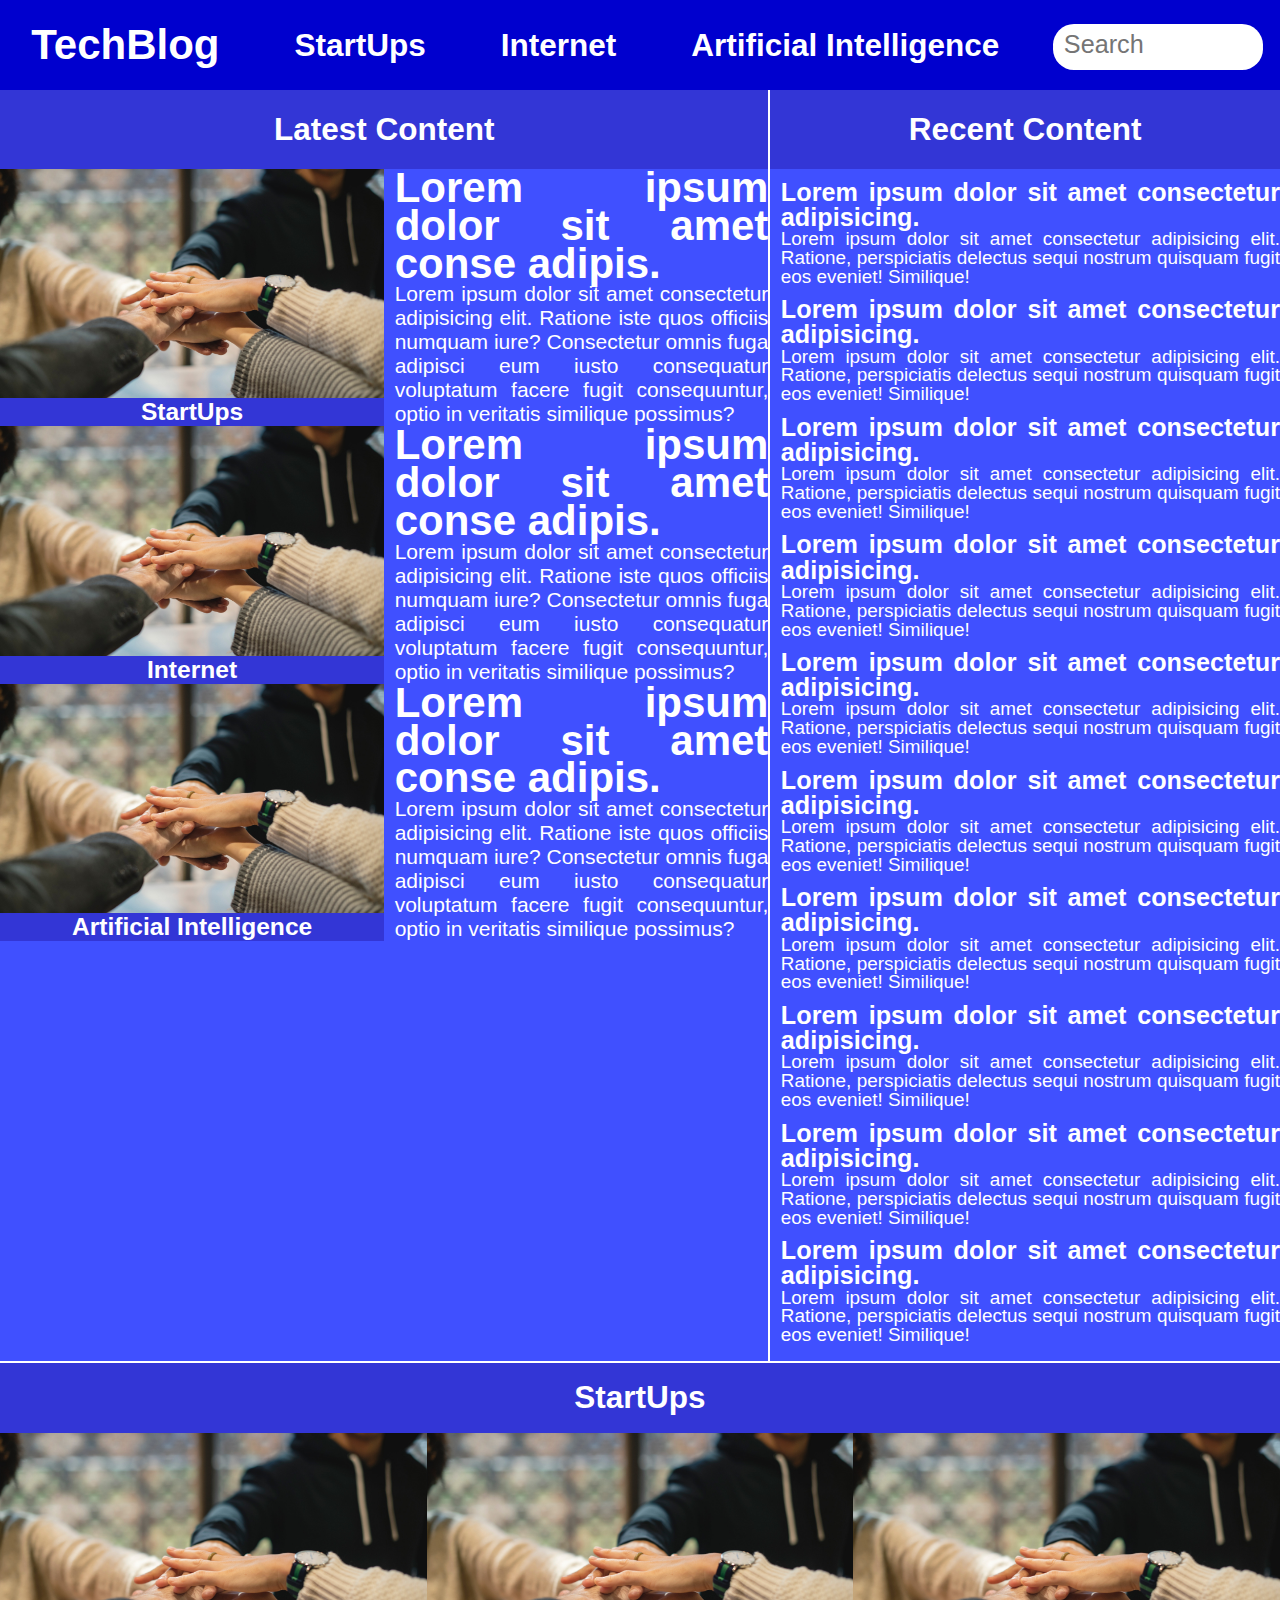
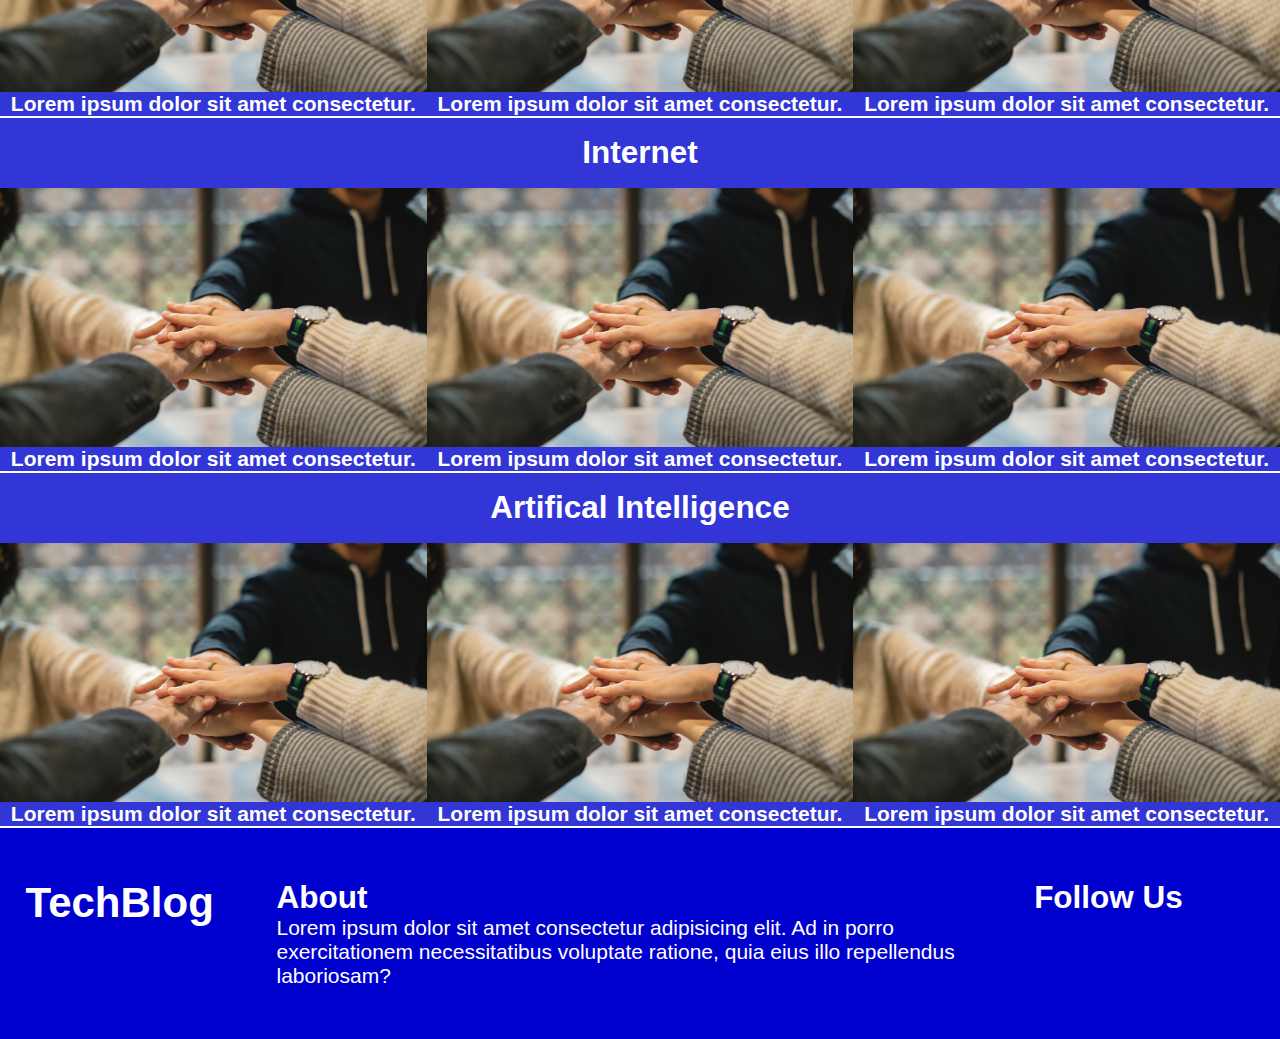
<file: index.html>
<!DOCTYPE html>
<html lang="en">
<head>
    <meta charset="UTF-8">
    <meta name="viewport" content="width=device-width, initial-scale=1.0">
    <meta http-equiv="X-UA-Compatible" content="ie=edge">
    <link rel="shortcut icon" type="image/png" href="img/TechBlog.png">
    <link rel="stylesheet" href="styles.css">
    <link rel="stylesheet" href="https://use.fontawesome.com/releases/v5.10.1/css/all.css" integrity="sha384-wxqG4glGB3nlqX0bi23nmgwCSjWIW13BdLUEYC4VIMehfbcro/ATkyDsF/AbIOVe" crossorigin="anonymous">
    <title>TechBlog</title>
</head>
<body>
        

    <div class="grid-container">
            <div class="tablet-logo"><a>TechBlog</a></div>
                <label for="toggle">&#9776;</label>
                <input type="checkbox" id="toggle"/>
       
        <div class="grid-items grid-item1 header-flex">
            <div class="flex-items flex-item1 logo"><a href="index.html">TechBlog</a></div>
            <div class="flex-items flex-item2"><a href="#startup">StartUps</a></div>
            <div class="flex-items flex-item3"><a href="#internet">Internet</a></div>
            <div class="flex-items flex-item4"><a href="#artificial-intelligence">Artificial Intelligence</a></div>
            <div class="flex-items flex-item5 search"><form class="search-form" action="/page.php"><input class="flex-item5 search" type="text" placeholder="Search"><button class="search-button" type="submit"><i class="fas fa-search fa-2x"></i></button></form></div>
        </div>

    
        <div class="grid-items grid-item2 latest-content">

            <div class="latest-content-heading">Latest Content</div>

            <a class="click-post" href="page-read-post.html">

            <div class="latest-post latest-post1">
                <div class="latest-post-flex">
                    <div class="latest-post-image"><img src="img/1.jpg" alt="">
                        <div class="title-overlay"><h3>StartUps</h3></div>
                    </div>
                    <div class="latest-post-preview">
                            <h1 class="latest-heading">Lorem ipsum dolor sit amet conse adipis.</h1>
                            <p class="latest-short">Lorem ipsum dolor sit amet consectetur adipisicing elit. Ratione iste quos officiis numquam iure? Consectetur omnis fuga adipisci 
                        eum iusto consequatur voluptatum facere fugit consequuntur, optio in veritatis similique possimus?</p>
                    </div>
                </div>
            </div>

            </a>
            

            <a class="click-post" href="page-read-post.html">
            <div class="latest-post latest-post2">
                    <div class="latest-post-flex">
                        <div class="latest-post-image"><img src="img/1.jpg" alt="">
                            <div class="title-overlay"><h3>Internet</h3></div>
                        </div>
                        <div class="latest-post-preview">
                                <h1 class="latest-heading">Lorem ipsum dolor sit amet conse adipis.</h1>
                                <p class="latest-short">Lorem ipsum dolor sit amet consectetur adipisicing elit. Ratione iste quos officiis numquam iure? Consectetur omnis fuga adipisci 
                            eum iusto consequatur voluptatum facere fugit consequuntur, optio in veritatis similique possimus?</p>
                        </div>
                    </div>
            </div>
            </a>

            <a class="click-post" href="page-read-post.html">
            <div class="latest-post latest-post3">
                        <div class="latest-post-flex">
                            <div class="latest-post-image"><img src="img/1.jpg" alt="">
                                <div class="title-overlay"><h3>Artificial Intelligence</h3></div>
                            </div>
                            <div class="latest-post-preview">
                                    <h1 class="latest-heading">Lorem ipsum dolor sit amet conse adipis.</h1>
                                    <p class="latest-short">Lorem ipsum dolor sit amet consectetur adipisicing elit. Ratione iste quos officiis numquam iure? Consectetur omnis fuga adipisci 
                                eum iusto consequatur voluptatum facere fugit consequuntur, optio in veritatis similique possimus?</p>
                            </div>
                        </div>
            </div>
            </a>

        </div>




    <div class="grid-items grid-item3 recent-content">

        <div class="recent-content-heading">Recent Content</div>

        <div class="recent-items">


            <div class="recent-posts recentpost1">
                <h3 class="recent-heading">Lorem ipsum dolor sit amet consectetur adipisicing.</h3>
                <p class="recent-short">Lorem ipsum dolor sit amet consectetur adipisicing elit. Ratione, perspiciatis 
                delectus sequi nostrum quisquam fugit eos eveniet! Similique!</p>
            </div>


            <div class="recent-posts recentpost2">
                    <h3 class="recent-heading">Lorem ipsum dolor sit amet consectetur adipisicing.</h3>
                    <p class="recent-short">Lorem ipsum dolor sit amet consectetur adipisicing elit. Ratione, perspiciatis 
                    delectus sequi nostrum quisquam fugit eos eveniet! Similique!</p>
            </div>


            <div class="recent-posts recentpost3">
                    <h3 class="recent-heading">Lorem ipsum dolor sit amet consectetur adipisicing.</h3>
                    <p class="recent-short">Lorem ipsum dolor sit amet consectetur adipisicing elit. Ratione, perspiciatis 
                    delectus sequi nostrum quisquam fugit eos eveniet! Similique!</p>
            </div>


            <div class="recent-posts recentpost4">
                <h3 class="recent-heading">Lorem ipsum dolor sit amet consectetur adipisicing.</h3>
                <p class="recent-short">Lorem ipsum dolor sit amet consectetur adipisicing elit. Ratione, perspiciatis 
                delectus sequi nostrum quisquam fugit eos eveniet! Similique!</p>
            </div>


            <div class="recent-posts recentpost5">
                    <h3 class="recent-heading">Lorem ipsum dolor sit amet consectetur adipisicing.</h3>
                    <p class="recent-short">Lorem ipsum dolor sit amet consectetur adipisicing elit. Ratione, perspiciatis 
                    delectus sequi nostrum quisquam fugit eos eveniet! Similique!</p>
            </div>
            <div class="recent-posts recentpost6">
                    <h3 class="recent-heading">Lorem ipsum dolor sit amet consectetur adipisicing.</h3>
                    <p class="recent-short">Lorem ipsum dolor sit amet consectetur adipisicing elit. Ratione, perspiciatis 
                    delectus sequi nostrum quisquam fugit eos eveniet! Similique!</p>
            </div>


            <div class="recent-posts recentpost7">
                    <h3 class="recent-heading">Lorem ipsum dolor sit amet consectetur adipisicing.</h3>
                    <p class="recent-short">Lorem ipsum dolor sit amet consectetur adipisicing elit. Ratione, perspiciatis 
                    delectus sequi nostrum quisquam fugit eos eveniet! Similique!</p>
            </div>


            <div class="recent-posts recentpost8">
                    <h3 class="recent-heading">Lorem ipsum dolor sit amet consectetur adipisicing.</h3>
                    <p class="recent-short">Lorem ipsum dolor sit amet consectetur adipisicing elit. Ratione, perspiciatis 
                    delectus sequi nostrum quisquam fugit eos eveniet! Similique!</p>
            </div>


            <div class="recent-posts recentpost9">
                    <h3 class="recent-heading">Lorem ipsum dolor sit amet consectetur adipisicing.</h3>
                    <p class="recent-short">Lorem ipsum dolor sit amet consectetur adipisicing elit. Ratione, perspiciatis 
                    delectus sequi nostrum quisquam fugit eos eveniet! Similique!</p>
            </div>
            
            <div class="recent-posts recentpost10">
                    <h3 class="recent-heading">Lorem ipsum dolor sit amet consectetur adipisicing.</h3>
                    <p class="recent-short">Lorem ipsum dolor sit amet consectetur adipisicing elit. Ratione, perspiciatis 
                    delectus sequi nostrum quisquam fugit eos eveniet! Similique!</p>
            </div>

        </div>
    </div>



        <div class="grid-items grid-item4 sections section1">

            <div class="section-heading" id="startup">StartUps</div>

            <div class="section-flex">
                
                <div class="section-items section-item1 click-post">
                    <a href="page-read-post.html">
                    <img src="img/1.jpg" alt="">
                    <div class="title-overlay-section"><h4>Lorem ipsum dolor sit amet consectetur.</h4></div>
                    </a>
                </div>

                <div class="section-items section-item2 click-post">
                        <a href="page-read-post.html">
                        <img src="img/1.jpg" alt="">
                        <div class="title-overlay-section"><h4>Lorem ipsum dolor sit amet consectetur.</h4></div>
                        </a>
                </div>

                <div class="section-items section-item3 click-post">
                        <a href="page-read-post.html">
                        <img src="img/1.jpg" alt="">
                        <div class="title-overlay-section"><h4>Lorem ipsum dolor sit amet consectetur.</h4></div>
                        </a>
                </div> 

            </div>
            
        </div>



        <div class="grid-items grid-item5 sections section2">

            <div class="section-heading" id="internet" >Internet</div>

                <div class="section-flex">

                    <div class="section-items section-item1 click-post">

                        <a href="page-read-post.html">
                        <img src="img/1.jpg" alt="">
                        <div class="title-overlay-section"><h4>Lorem ipsum dolor sit amet consectetur.</h4></div>

                        </a>
                    </div>

                    <div class="section-items section-item2 click-post">
                            <a href="page-read-post.html">
                            <img src="img/1.jpg" alt="">
                            <div class="title-overlay-section"><h4>Lorem ipsum dolor sit amet consectetur.</h4></div>
                            </a>
                    </div>

                    <div class="section-items section-item3 click-post">

                            <a href="page-read-post.html">
                            <img src="img/1.jpg" alt="">
                            <div class="title-overlay-section"><h4>Lorem ipsum dolor sit amet consectetur.</h4></div>
                            </a>
                    </div>     
            </div>
        </div>





        <div class="grid-items grid-item6 sections section3">

            <div class="section-heading" id="artificial-intelligence">Artifical Intelligence</div>

                <div class="section-flex">

                    <div class="section-items section-item1 click-post">

                        <a href="page-read-post.html">
                        <img src="img/1.jpg" alt="">
                        <div class="title-overlay-section"><h4>Lorem ipsum dolor sit amet consectetur.</h4></div>
                        </a>

                    </div>

                    <div class="section-items section-item2 click-post">

                            <a href="page-read-post.html">
                            <img src="img/1.jpg" alt="">
                            <div class="title-overlay-section"><h4>Lorem ipsum dolor sit amet consectetur.</h4></div>
                            </a>
                    </div>

                    <div class="section-items section-item3 click-post">

                            <a href="page-read-post.html">
                            <img src="img/1.jpg" alt="">
                            <div class="title-overlay-section"><h4>Lorem ipsum dolor sit amet consectetur.</h4></div>
                            </a>
                    </div>     
            </div>
        </div>





        <div class="grid-items grid-item7 footer-flex">

            <div class="footer-flex-items footer-flex-item1">TechBlog</div>

            <div class="footer-flex-items footer-flex-item2">
                <h2 class="footer-about-heading">About</h2>
                <p class="footer-about">Lorem ipsum dolor sit amet consectetur adipisicing elit. Ad in 
                porro exercitationem necessitatibus voluptate ratione, quia eius illo repellendus laboriosam?</p>
            </div>

            <div class="footer-flex-items footer-flex-item3">
                <h2 class="footer-followus-heading"><a href="index.html">Follow Us</a></h2>
                <div class="footer-icons facebook-icon"><a href=""><i class="fab fa-facebook fa-3x"></i></a></div>
                <div class="footer-icons youtube-icon"><a href=""><i class="fab fa-youtube fa-3x"></i></a></div>
                <div class="footer-icons twitter-icon"><a href=""><i class="fab fa-twitter fa-3x"></i></a></div>
            </div>
        </div>
        
    </div>
    
</body>
</html>
</file>
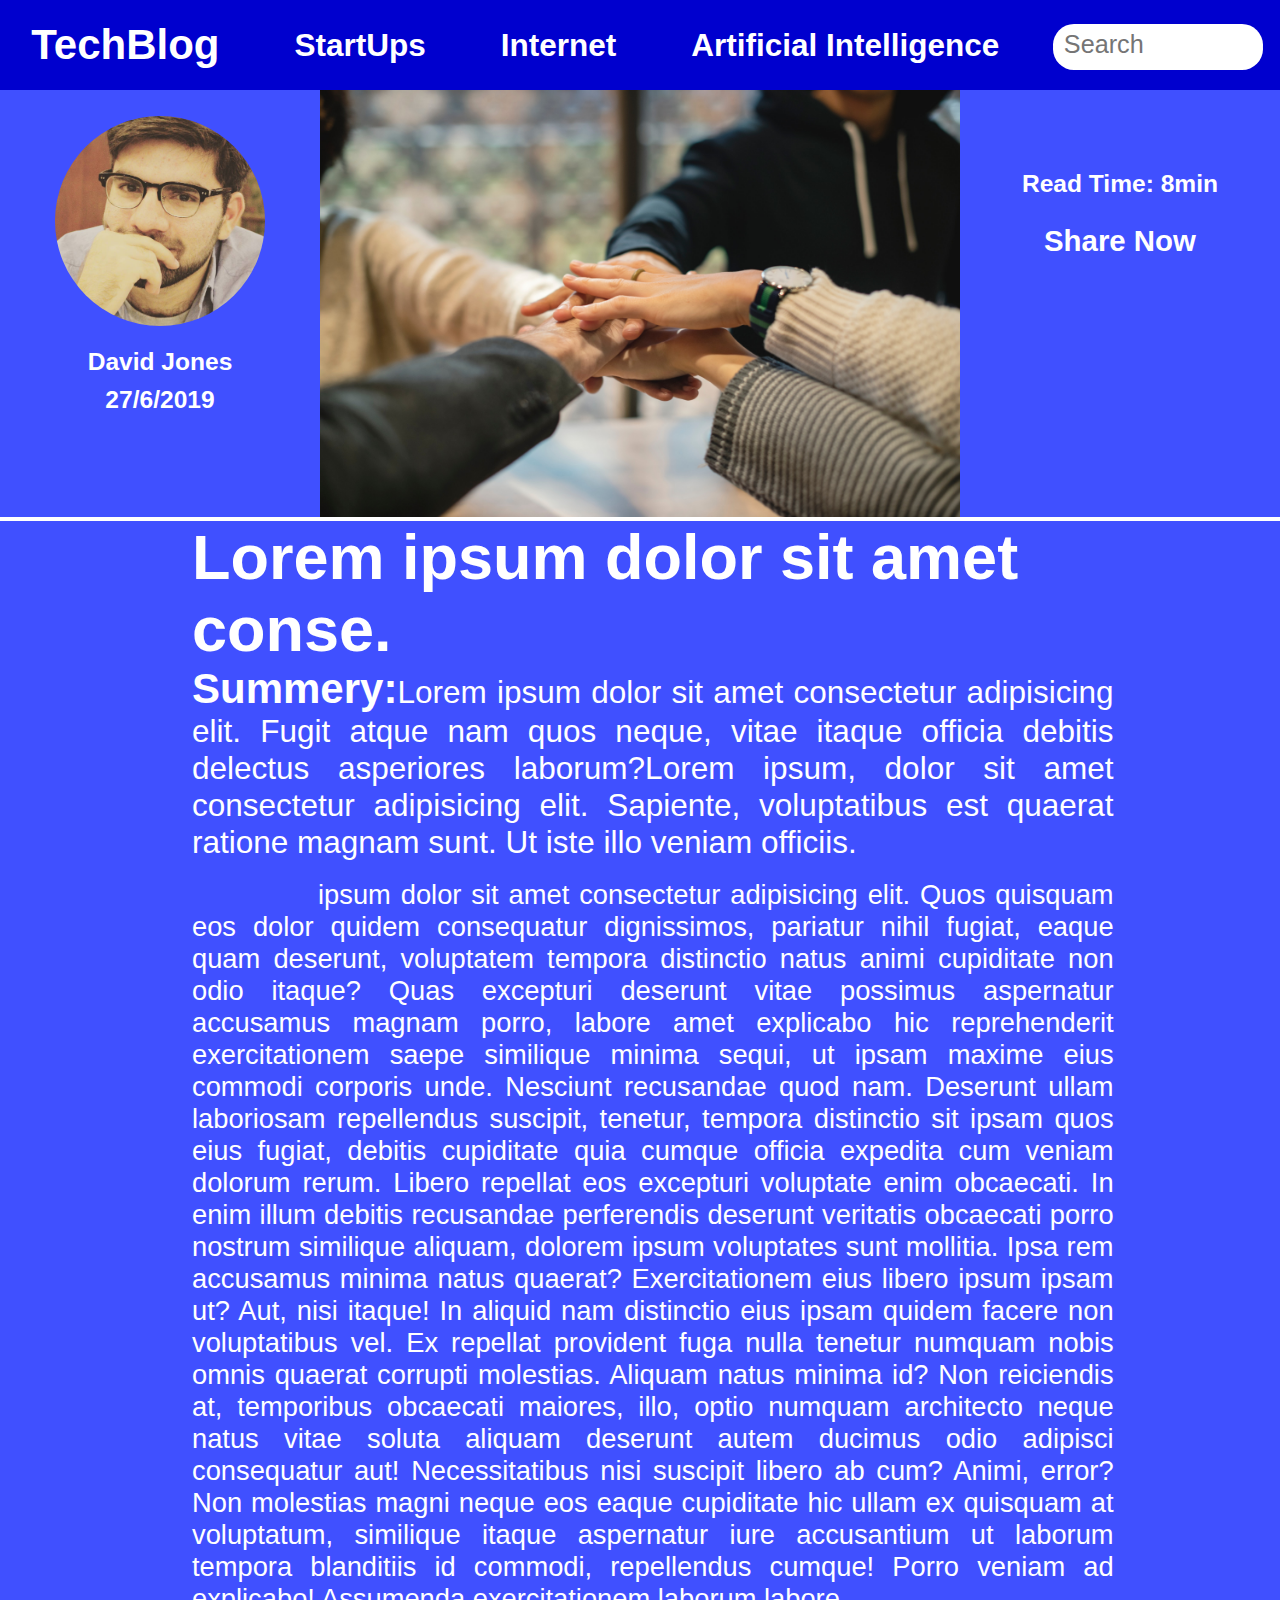
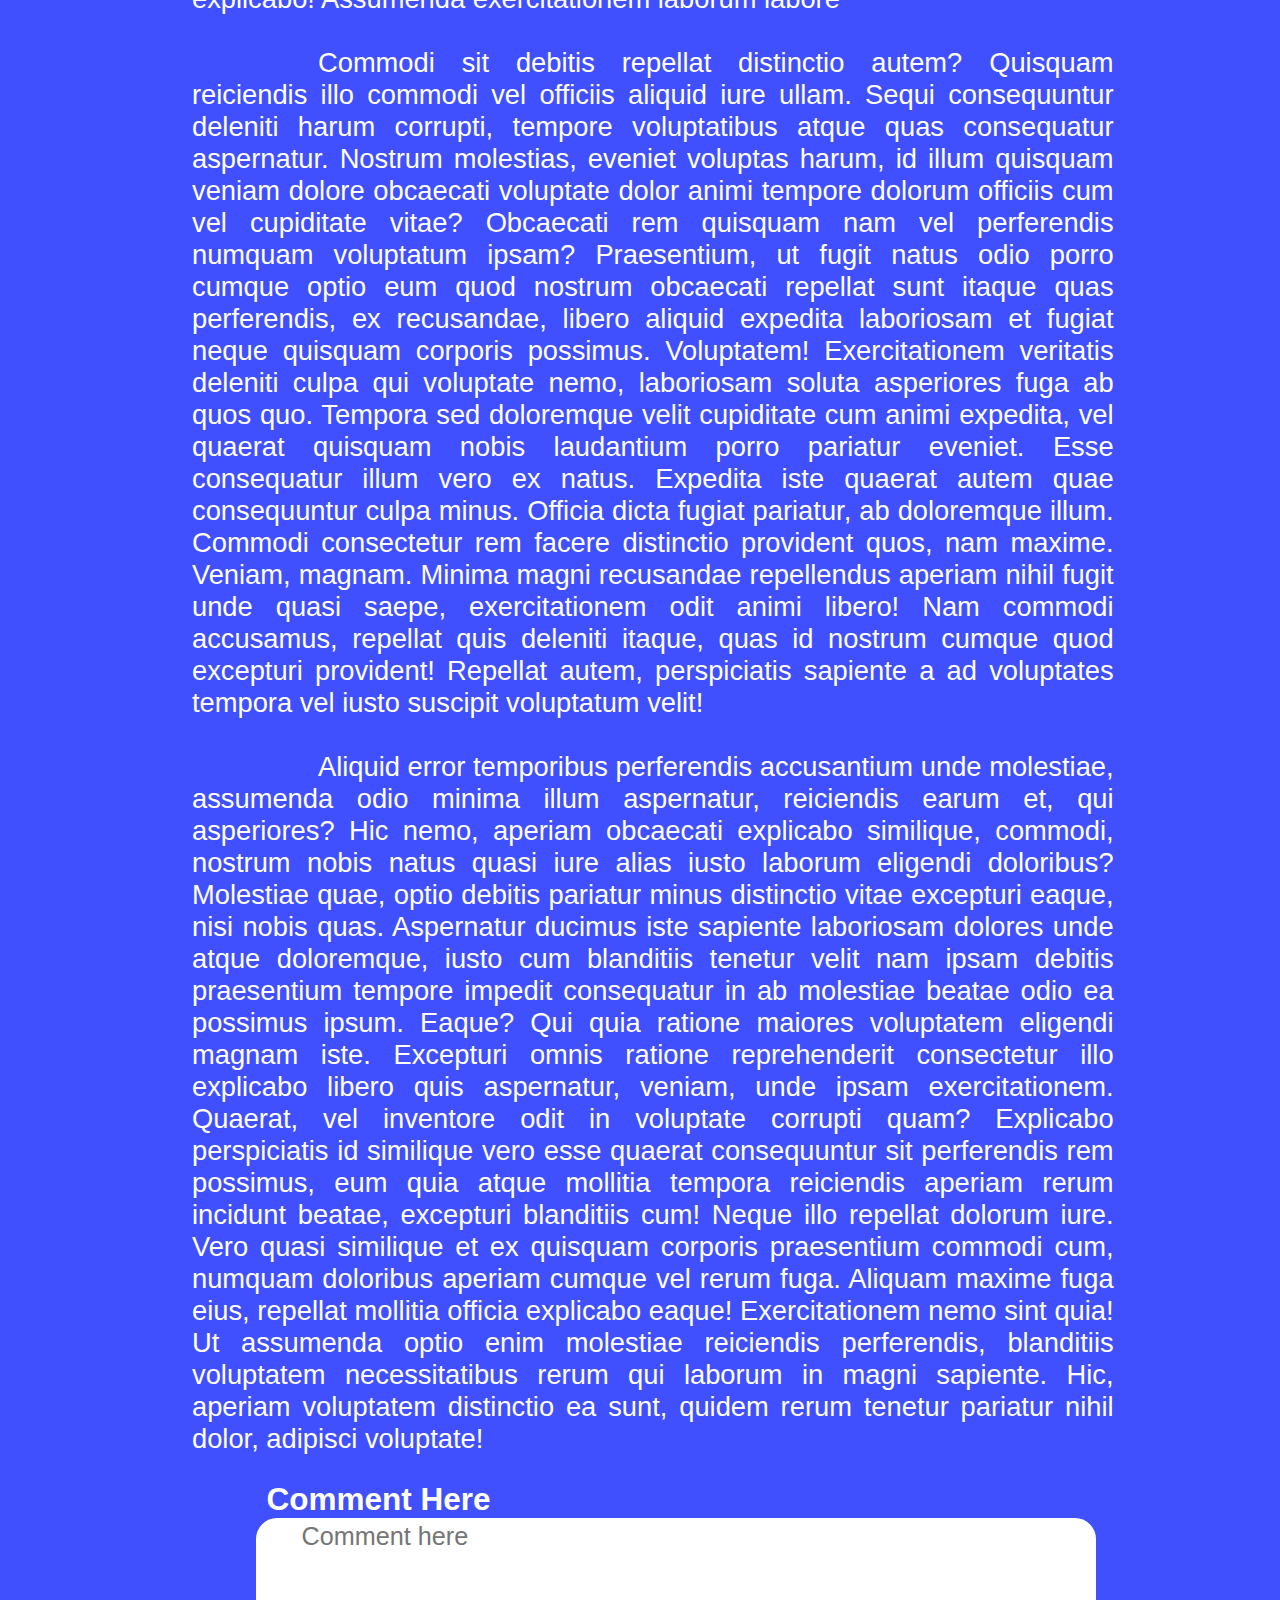
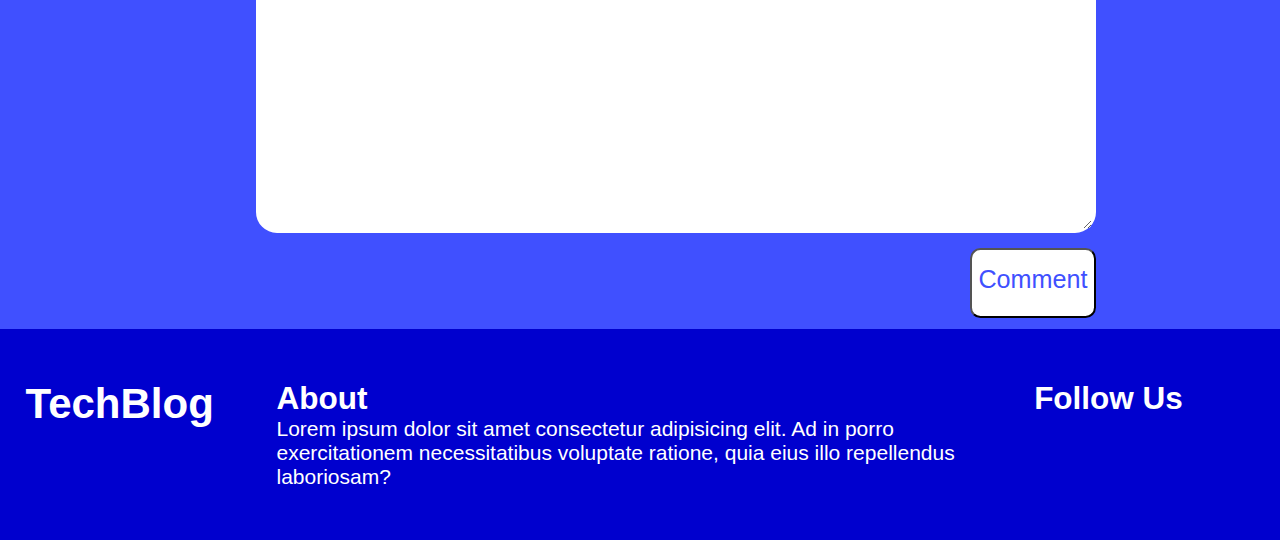
<file: page-read-post.html>
<!DOCTYPE html>
<html lang="en">
<head>
    <meta charset="UTF-8">
    <meta name="viewport" content="width=device-width, initial-scale=1.0">
    <meta http-equiv="X-UA-Compatible" content="ie=edge">
    <link rel="shortcut icon" type="image/png" href="img/TechBlog.png">
    <link rel="stylesheet" href="styles.css">
    <link rel="stylesheet" href="https://use.fontawesome.com/releases/v5.10.1/css/all.css" integrity="sha384-wxqG4glGB3nlqX0bi23nmgwCSjWIW13BdLUEYC4VIMehfbcro/ATkyDsF/AbIOVe" crossorigin="anonymous">
    <title>TechBlog</title>
</head>

<body>
    <div class="grid-container">


            <div class="tablet-logo"><a>TechBlog</a></div>
            <label for="toggle">&#9776;</label>
            <input type="checkbox" id="toggle"/>
        
        <div class="grid-items grid-item1 header-flex">
            <div class="flex-items flex-item1 logo"><a href="index.html">TechBlog</a></div>
            <div class="flex-items flex-item2"><a href="index.html#startup">StartUps</a></div>
            <div class="flex-items flex-item3"><a href="index.html#internet">Internet</a></div>
            <div class="flex-items flex-item4"><a href="index.html#artificial-intelligence">Artificial Intelligence</a></div>
            <div class="flex-items flex-item5 search"><form class="search-form" action="/page.php"><input class="flex-item5 search" type="text" placeholder="Search"><button class="search-button" type="submit" class=""><i class="fas fa-search fa-2x"></i></button></form></div>
        </div>

        <div class="flex-top">
            <div class="flex-top-item1">
                    <div><img src="img/7.jpg" alt="" class="author-pic"></div>
                    <div><h3 class="auther-name">David Jones</h3></div>
                    <div><h3 class="date" >27/6/2019</h3></div>
            </div>
        
                <div class="post-image flex-top-item2"><img src="img/1.jpg" alt="" class="post-image"></div>

            <div class="flex-top-item3">
                    <div><h3 class="read-time">Read Time: 8min</h3></div>
                    <div class="share-now">
                        <h4 class="heading-sharenow">Share Now</h4>
                        <i class="fab fa-facebook fa-3x share-now-icons"></i>
                        <i class="fab fa-twitter fa-3x share-now-icons"></i>
                    </div>
            </div>
                

        </div>

    <div class="post-area">
        <div class="blog-post">
            <div><h1 class="post-heading">Lorem ipsum dolor sit amet conse.</h1></div>
            <div class="summery"><p><strong class="strong">Summery:</strong>Lorem ipsum dolor sit amet consectetur adipisicing elit. 
                Fugit atque nam quos neque, vitae itaque officia debitis delectus asperiores laborum?Lorem ipsum, dolor sit amet consectetur adipisicing elit. 
                Sapiente, voluptatibus est quaerat ratione magnam sunt. Ut iste illo veniam officiis.</p></div>
            <div class="post-content"><p> ipsum dolor sit amet consectetur adipisicing elit. Quos quisquam eos dolor quidem consequatur dignissimos, pariatur nihil fugiat, eaque quam deserunt, voluptatem tempora distinctio natus animi cupiditate non odio itaque?
            Quas excepturi deserunt vitae possimus aspernatur accusamus magnam porro, labore amet explicabo hic reprehenderit exercitationem saepe similique minima sequi, ut ipsam maxime eius commodi corporis unde. Nesciunt recusandae quod nam.
            Deserunt ullam laboriosam repellendus suscipit, tenetur, tempora distinctio sit ipsam quos eius fugiat, debitis cupiditate quia cumque officia expedita cum veniam dolorum rerum. Libero repellat eos excepturi voluptate enim obcaecati.
            In enim illum debitis recusandae perferendis deserunt veritatis obcaecati porro nostrum similique aliquam, dolorem ipsum voluptates sunt mollitia. Ipsa rem accusamus minima natus quaerat? Exercitationem eius libero ipsum ipsam ut?
            Aut, nisi itaque! In aliquid nam distinctio eius ipsam quidem facere non voluptatibus vel. Ex repellat provident fuga nulla tenetur numquam nobis omnis quaerat corrupti molestias. Aliquam natus minima id?
            Non reiciendis at, temporibus obcaecati maiores, illo, optio numquam architecto neque natus vitae soluta aliquam deserunt autem ducimus odio adipisci consequatur aut! Necessitatibus nisi suscipit libero ab cum? Animi, error?
            Non molestias magni neque eos eaque cupiditate hic ullam ex quisquam at voluptatum, similique itaque aspernatur iure accusantium ut laborum tempora blanditiis id commodi, repellendus cumque! Porro veniam ad explicabo!
            Assumenda exercitationem laborum labore
            </p>
            <br>
            <p>Commodi sit debitis repellat distinctio autem? Quisquam reiciendis illo commodi vel officiis aliquid iure ullam. Sequi consequuntur deleniti harum corrupti, tempore voluptatibus atque quas consequatur aspernatur.
            Nostrum molestias, eveniet voluptas harum, id illum quisquam veniam dolore obcaecati voluptate dolor animi tempore dolorum officiis cum vel cupiditate vitae? Obcaecati rem quisquam nam vel perferendis numquam voluptatum ipsam?
            Praesentium, ut fugit natus odio porro cumque optio eum quod nostrum obcaecati repellat sunt itaque quas perferendis, ex recusandae, libero aliquid expedita laboriosam et fugiat neque quisquam corporis possimus. Voluptatem!
            Exercitationem veritatis deleniti culpa qui voluptate nemo, laboriosam soluta asperiores fuga ab quos quo. Tempora sed doloremque velit cupiditate cum animi expedita, vel quaerat quisquam nobis laudantium porro pariatur eveniet.
            Esse consequatur illum vero ex natus. Expedita iste quaerat autem quae consequuntur culpa minus. Officia dicta fugiat pariatur, ab doloremque illum. Commodi consectetur rem facere distinctio provident quos, nam maxime.
            Veniam, magnam. Minima magni recusandae repellendus aperiam nihil fugit unde quasi saepe, exercitationem odit animi libero! Nam commodi accusamus, repellat quis deleniti itaque, quas id nostrum cumque quod excepturi provident!
            Repellat autem, perspiciatis sapiente a ad voluptates tempora vel iusto suscipit voluptatum velit! 
            </p>
            <br>
            <p>Aliquid error temporibus perferendis accusantium unde molestiae, assumenda odio minima illum aspernatur, reiciendis earum et, qui asperiores?
            Hic nemo, aperiam obcaecati explicabo similique, commodi, nostrum nobis natus quasi iure alias iusto laborum eligendi doloribus? Molestiae quae, optio debitis pariatur minus distinctio vitae excepturi eaque, nisi nobis quas.
            Aspernatur ducimus iste sapiente laboriosam dolores unde atque doloremque, iusto cum blanditiis tenetur velit nam ipsam debitis praesentium tempore impedit consequatur in ab molestiae beatae odio ea possimus ipsum. Eaque?
            Qui quia ratione maiores voluptatem eligendi magnam iste. Excepturi omnis ratione reprehenderit consectetur illo explicabo libero quis aspernatur, veniam, unde ipsam exercitationem. Quaerat, vel inventore odit in voluptate corrupti quam?
            Explicabo perspiciatis id similique vero esse quaerat consequuntur sit perferendis rem possimus, eum quia atque mollitia tempora reiciendis aperiam rerum incidunt beatae, excepturi blanditiis cum! Neque illo repellat dolorum iure.
            Vero quasi similique et ex quisquam corporis praesentium commodi cum, numquam doloribus aperiam cumque vel rerum fuga. Aliquam maxime fuga eius, repellat mollitia officia explicabo eaque! Exercitationem nemo sint quia!
            Ut assumenda optio enim molestiae reiciendis perferendis, blanditiis voluptatem necessitatibus rerum qui laborum in magni sapiente. Hic, aperiam voluptatem distinctio ea sunt, quidem rerum tenetur pariatur nihil dolor, adipisci voluptate!
            </p>
            </div>

        </div>
    
    
        <div class="comment-section">
            <div><h4 class="comment-heading">Comment Here</h4></div>
            <div ><textarea class="comment-area" placeholder="Comment here" name="" id="" cols="30" rows="10"></textarea></div>
            <div ><div class="comment-button-box"><button class="comment-button">Comment</button></div></div>
        </div>
    </div>


        <div class="grid-items grid-item7 footer-flex">

            <div class="footer-flex-items footer-flex-item1"><a href="index.html">TechBlog</a></div>

            <div class="footer-flex-items footer-flex-item2">
                <h2 class="footer-about-heading">About</h2>
                <p class="footer-about">Lorem ipsum dolor sit amet consectetur adipisicing elit. Ad in 
                    porro exercitationem necessitatibus voluptate ratione, quia eius illo repellendus laboriosam?</p>
            </div>
            <div class="footer-flex-items footer-flex-item3">
                <h2 class="footer-followus-heading">Follow Us</h2>
                <div class="footer-icons facebook-icon"><a href=""><i class="fab fa-facebook fa-3x"></i></a></div>
                <div class="footer-icons youtube-icon"><a href=""><i class="fab fa-youtube fa-3x"></i></a></div>
                <div class="footer-icons twitter-icon"><a href=""><i class="fab fa-twitter fa-3x"></i></a></div>
            </div>
        </div>
        
    </div>
    
</body>
</html>
</file>
<file: styles.css>
/*UNIVERSAL SELECTOR*/
*{
    box-sizing: border-box;
    margin: 0;
    padding: 0;
    font-family: 'Darker Grotesque', sans-serif;
}

html{
    font-size: 16px;
}




/*MEDIA QUERIES*/
@media (max-width: 1920px){
    html{
        font-size: 31px;
    }
}
@media (max-width: 1883px){
    html{
        font-size: 30px;
    }
}
@media (max-width: 1822px){
    html{
        font-size: 29px;
    }
}
@media (max-width: 1761px){
    html{
        font-size: 28px;
    }
}

@media (max-width: 1701px){
    html{
        font-size: 27px;
    }
}

@media (max-width: 1640px){
    html{
        font-size: 26px;
    }
}

@media (max-width: 1579px){
    html{
        font-size: 25px;
    }
}

@media (max-width: 1519px){
    html{
        font-size: 24px;
    }
}

@media (max-width: 1460px){
    html{
        font-size: 23px;
    }
}

@media (max-width: 1397px){
    html{
        font-size: 22px;
    }
}

@media (max-width: 1336px){
    html{
        font-size: 21px;
    }
}

@media (max-width: 1276px){
    html{
        font-size: 20px;
    }
}

@media (max-width: 1215px){
    html{
        font-size: 19px;
    }
}

@media (max-width: 1154px){
    html{
        font-size: 18px;
    }
}

@media (max-width: 1093px){
    html{
        font-size: 17px;
    }
}

@media (max-width:1033px){
    html{
        font-size: 16px;
    }
}

@media (max-width: 972px){
    html{
        font-size: 15px;
    }
}

@media (max-width: 911px){
    html{
        font-size: 14px;
    }
}

@media (max-width: 851px){
    html{
        font-size: 13px;
    }
}
@media (max-width: 790px){
    html{
        font-size: 12px;
    }
}

/*TO REMOVE LABEL AND BURGER*/
@media (min-width: 0px){
    input[type=checkbox] {
        display: none;
    }
    label{
        display: none;
    }
    .tablet-logo{
        display: none;
    }
}

/*@media (max-width: 771px){
    html{
        font-size: 12px;
    }
}
*/

/*TABET MEDIA QUERY*/
@media (max-width: 786px){
 }








/*MAIN STYLES*/
.grid-container{
    display: grid;
    grid-template-columns: minmax(60.18518519%, 650px) minmax(39.81481481%, 430px);
    /*grid-template-rows: 100px 750px 300px 300px 300px 170px;*/
}
.grid-item1{
    background-color: #0000CE;
    grid-column: 1/3;
    
}
.grid-item2{
    display: flex;
    flex-direction: column;
    border-bottom: white solid .1rem;
    border-right: white solid .1rem;
}
.grid-item3{
    background: #EAEAEA;
    display: flex;
    flex-direction: column;
    border-bottom: white solid .1rem;
}
.grid-item4{
    grid-column: 1/3;
}
.grid-item5{
    grid-column: 1/3;
}
.grid-item6{
    grid-column: 1/3;
}
.grid-item7{
    background: #0000CE;
    grid-column: 1/3;
    display: flex;
}









.header-flex{
    display: flex;
    justify-content: center;
    align-items: center;
}
.flex-items{
    color: white;
    margin: auto;
    font-weight: 600;
    font-size: 1.5rem;
    padding: 1rem;
}
.flex-item1:hover , .flex-item2:hover , .flex-item3:hover , .flex-item4:hover{
    transform: scaleX(1.15) scaleY(1.15);
}
a{
    display: block;
    color: white;
    text-decoration: none;
    cursor: pointer;
}
.flex-item1{
    color: white;
    margin-left: .8%;
    font-weight: 800;
    font-size: 2rem;
    cursor: pointer;
    transition: .25s;
}

.flex-item2{
    transition: .5s;
}
.flex-item3{
    transition: .5s;
}
.flex-item4{
    transition: .5s;
}
.flex-item5{
    background-color: white;
    width: 10rem;
    height: 2rem;
    padding: 0;
    border-radius: 2rem;
    border: none;
}
.search-form{
    width: 10rem;
    height: 2rem;
}
::placeholder{
    padding-left: 5%;
    font-size: 1.2rem
}
.fa-search{
    color: lightgray;
    float: right;
    
}
.search-button{
    position: relative;
    cursor: pointer;
    bottom: 100%;
    left: 80%;
    background-color: white;
    border: none;
    font-size: .8rem;
}


.click-post{
    color: 261EA5;
}

.click-post:hover{
    cursor: pointer;
    background-color: #6174FF;
    
}
.title-overlay-section{

}
.title-overlay-section:hover{
    background-color: #6174FF;
}




.latest-content{
    background-color: #4050FF;
    color: white;
}
.latest-content-heading{
    padding: 1rem;
    text-align: center;
    font-weight: 700;
    font-size: 1.5rem;
    background-color: #3336D6;
    color: white;
}
.latest-post-flex{
    display: flex;
    flex-direction: row;
}
.latest.post-preview{
    
}
.latest-post-image{
    max-width: 50%;
}
.latest-post{
    font-size: 1rem;
    position: relative;
  
}



.title-overlay{
    position: absolute; 
    bottom: 0;
    background-color: #3336D6;
    width: 50%;
    text-align: center;
    color: white;
    font-size: 1rem;
}


.latest-heading{
    font-size: 2rem;
    line-height: .9;
    padding-left: .5rem;
    text-align: justify;
}
.latest-short{
    font-weight: 500;
    padding-left: .5rem;
    text-align: justify;
}

.latest-post1{
}
.latest-post2{ 
}
.latest-post3{  
}
img{
    max-width: 100%; 
    display:block; 
    height: auto;
    object-fit: cover;
}








.recent-content{
    background-color: #4050FF;
    color: white;
    text-align: justify;
}
.recent-content-heading{
    padding: 1rem;
    text-align: center;
    font-weight: 700;
    font-size: 1.5rem;
    background-color: #3336D6;
    color: white;
}
.recent-items{
    display: flex;
    flex-direction: column;
}
.recent-posts{
    font-size: 1rem;
    padding: .5rem 0 0 .5rem;
    margin: 0;
    text-align: justify;
}
.recentpost1{
    margin-top: 0;
}
.recentpost10{
    margin-bottom: 3%;
}
.recent-heading{
    line-height: 1;
    font-size: 1.2rem;
}
.recent-short{
    line-height: 1;
    font-size: .9rem;
}









.section-heading{
    padding: .8rem;
    text-align: center;
    font-weight: 800;
    font-size: 1.5rem;
    background-color: #3336D6;
    color: white;
}
.section-flex{
    display: flex;
    justify-content: space-around;
    position: relative;
}
.title-overlay-section{
    position: absolute; 
    bottom: 0;
    background-color: #3336D6;
    width: 33.33%;
    text-align: center;
    color: white;
    font-size: 1rem;
    border-bottom: white solid .1rem;
}

.section-items{
    max-width: 50%;
    object-fit: cover;
}








.footer-flex-items{
    margin: 4% 0;
    color: white;
}
.footer-flex-item1{
    font-weight: 700;
    font-size: 2rem;
    width: 20%;
    margin-left: 2%;
    transition: .25s;
}
.footer-flex-item1:hover{
    transform: scale(1.1,1.1);
}
.footer-about-heading{
    font-weight: 700;
    font-size: 1.5rem;
}
.footer-about{
    font-weight: 400;
    font-size: 1rem;
}
.footer-flex-item2{
    width: 60%
}
.footer-flex-item3{
    width: 20%
}
.footer-followus-heading{
    font-weight: 700;
    font-size: 1.5rem;
    margin-left: 2%
}
.footer-icons{
    display: inline-block;  
}
.fa-facebook{
    transition: .25s;
    cursor: pointer;
}
.fa-facebook:hover{
    color: #3b5998;
    transform: scale(1.01,1.01);
}
.fa-youtube{
    transition: .25s;
    cursor: pointer;
}
.fa-youtube:hover{
    color: #c4302b;
    transform: scale(1.01,1.01);
}
.fa-twitter{
    transition: .25s;
    cursor: pointer;
}
.fa-twitter:hover{
    color: #1da1f2;
    transform: scale(1.01,1.01);
}




/*PAGE READ POST STYLES*/

.flex-top{
    display: flex;
    flex-direction: row;
    grid-column: 1/3;
    color: white;
    background-color: #4050FF;
    border-bottom: white solid .2rem;
}
.flex-top-item1{
    display: flex;
    flex-direction: column;
    width: 25%;
}
.author-pic{
    width: 10rem;
    height: 10rem;
    border-radius: 50%;
    margin: 8% auto 4% auto;
    background-color: aqua;
}
.auther-name{
    text-align: center;
    margin: 3% 0;
}
.date{
    text-align: center;
}


.flex-top-item2{
    width: 50%;
}


.flex-top-item3{
    width: 25%;
}
.read-time{
    text-align: center;
    margin: 25% 0 8% 0;

}
.share-now{
    text-align: center;
    margin: 0% 0 0% 0;
}
.heading-sharenow{
    font-size: 1.4rem;
    margin-bottom: 3%;
}
.share-now-icons{
}








.post-area{
    grid-column: 1/3;
    background-color: #4050FF;
    color: white;
}
.blog-post{
    text-align: start;
    font-size: 1.5rem;
    margin: 0 13% 2% 15%;
}
.post-heading{
}
.strong{
    font-weight: 600;
    font-size: 2rem;
}
.summery{
    font-weight: 500;
    font-size: 1.5rem;
    text-align: justify;
}
.post-content{
    font-size: 1.3rem;
    font-weight: 400;
    text-indent: 6rem;
    margin-top: 2%;
    text-align: justify;
}







.comment-section{
    margin: 0 0% 0 20%;
    background-color: #4050FF;
}
.comment-heading{
    font-size: 1.5rem;
    margin-left: .5rem;
    font-weight: 800;
}
.comment-area{
    width: 40rem;
    height: 15rem;
    border-radius: 1rem;
    border: solid white .2rem;
}
.comment-button{
    background-color: white;
    text-align: center;
    width: 6rem;
    height: 3rem;
    padding: 0.7rem 0 0 0;
    border-radius: .5rem;
    margin: .5rem 0;
    padding-bottom: 5%;
    margin-left: 34rem;
    font-size: 1.2rem;
    color: #4050FF;
    cursor: pointer;
}
.comment-written{
}






@media (max-width: 786px){
    .comment-button-box{
        
    }
    .comment-button{
        background-color: white;
        text-align: center;
        width: 6rem;
        height: 3rem;
        border-radius: .5rem;
        margin: .5rem 0;
        margin-left: 29rem;
        font-size: 1.2rem;
        color: #4050FF;
        cursor: pointer;
        padding-bottom: 6%;
    }
    
    .comment-area{
        width: 35rem;
        height: 13rem;
        border-radius: 1rem;
        border: solid white .2rem;
    }



    .latest-heading{
        font-size: 2rem;
    }
    .latest-short{
        font-size: 1.2rem;
    }
    .footer-icons{
        font-size: .8rem;
    }
    html{
        font-size: 15px;
    }
    label{
        display: inline;
        cursor: pointer;
        font-size: 2rem;
        grid-column: 1/3;
        position: absolute;
        left: 93%;
        top: 6%;
        color: white
    }
    .header-flex{
        display: none;
    }
    input[type="checkbox"]:checked + .header-flex {
        display: flex;
        flex-direction: column;
        justify-content: center;
        align-items: center;
    }
    .flex-item1{
        display: none;
        background-color: #261EA5;
        color: white;
        font-weight: 800;
        font-size: 2rem;  
    }
    .tablet-logo{
        display: inline;
        background-color: #261EA5;
        color: white;
        font-weight: 800;
        font-size: 2rem;
        grid-column: 1/3;
        padding: 1.8rem 0 1.8rem 2rem;
    }
    .grid-item1{
        border-top: white .1rem solid;
    }
    .latest-post{
        border-top: white .1rem solid;
    }
    .search{
        margin-bottom: .5%;
    }
    .fa-search{
        margin: 3% 3.5% 0% 0;
    }
    .recent-content{
        display: none;
    }
    .latest-content{
        grid-column: 1/3;
    }
}
 @media (max-width: 714px){
    .latest-heading{
        font-size: 2rem;
    }
    .latest-short{
        font-size: 1.2rem;
    }
    .footer-icons{
        font-size: .8rem;
    }
    html{
        font-size: 14px;
    }
    label{
        display: inline;
        cursor: pointer;
        font-size: 2rem;
        grid-column: 1/3;
        position: absolute;
        left: 93%;
        top: 6%;
        color: white
    }
    .header-flex{
        display: none;
    }
    input[type="checkbox"]:checked + .header-flex {
        display: flex;
        flex-direction: column;
        justify-content: center;
        align-items: center;
    }
    .flex-item1{
        display: none;
        background-color: #261EA5;
        color: white;
        font-weight: 800;
        font-size: 2rem;  
    }
    .tablet-logo{
        display: inline;
        background-color: #261EA5;
        color: white;
        font-weight: 800;
        font-size: 2rem;
        grid-column: 1/3;
        padding: 1.8rem 0 1.8rem 2rem;
    }
    .grid-item1{
        border-top: white .1rem solid;
    }
    .latest-post{
        border-top: white .1rem solid;
    }
    .search{
        margin-bottom: .5%;
    }
    .fa-search{
        margin: 3% 3.5% 0% 0;
    }
    .recent-content{
        display: none;
    }
    .latest-content{
        grid-column: 1/3;
    }
}
@media (max-width: 662px){
    .latest-heading{
        font-size: 2rem;
    }
    .latest-short{
        font-size: 1.3rem;
    }
    
    .footer-icons{
        font-size: .7rem;
    }
    html{
        font-size: 13px;
    }
    label{
        display: inline;
        cursor: pointer;
        font-size: 2rem;
        grid-column: 1/3;
        position: absolute;
        left: 93%;
        top: 5%;
        color: white
    }
    .header-flex{
        display: none;
    }
    input[type="checkbox"]:checked + .header-flex {
        display: flex;
        flex-direction: column;
        justify-content: center;
        align-items: center;
    }
    .flex-item1{
        display: none;
        background-color: #261EA5;
        color: white;
        font-weight: 800;
        font-size: 2rem;  
    }
    .tablet-logo{
        display: inline;
        background-color: #261EA5;
        color: white;
        font-weight: 800;
        font-size: 2rem;
        grid-column: 1/3;
        padding: 1.8rem 0 1.8rem 2rem;
    }
    .grid-item1{
        border-top: white .1rem solid;
    }
    .latest-post{
        border-top: white .1rem solid;
    }
    .search{
        margin-bottom: .5%;
    }
    .fa-search{
        margin: 3% 3.5% 0% 0;
    }
    .recent-content{
        display: none;
    }
    .latest-content{
        grid-column: 1/3;
    }
 
}
@media (max-width: 645px){
    .latest-heading{
        font-size: 1.8rem;
    }
    .latest-short{
        font-size: 1.6rem;
    }
    
    .footer-icons{
        font-size: .7rem;
    }
    html{
        font-size: 12px;
    }
    label{
        display: inline;
        cursor: pointer;
        font-size: 2rem;
        grid-column: 1/3;
        position: absolute;
        left: 93%;
        top: 5%;
        color: white
    }
    .header-flex{
        display: none;
    }
    input[type="checkbox"]:checked + .header-flex {
        display: flex;
        flex-direction: column;
        justify-content: center;
        align-items: center;
    }
    .flex-item1{
        display: none;
        background-color: #261EA5;
        color: white;
        font-weight: 800;
        font-size: 2rem;  
    }
    .tablet-logo{
        display: inline;
        background-color: #261EA5;
        color: white;
        font-weight: 800;
        font-size: 2rem;
        grid-column: 1/3;
        padding: 1.8rem 0 1.8rem 2rem;
    }
    .grid-item1{
        border-top: white .1rem solid;
    }
    .latest-post{
        border-top: white .1rem solid;
    }
    .search{
        margin-bottom: .5%;
    }
    .fa-search{
        margin: 3% 3.5% 0% 0;
    }
    .recent-content{
        display: none;
    }
    .latest-content{
        grid-column: 1/3;
    }
 
}
@media (max-width: 575px){

    ::placeholder{
        padding-left: 8%;
        font-size: 1.2rem
    }
    .search-button{
        position: relative;
        cursor: pointer;
        bottom: 95%;
        left: 80%;
        background-color: white;
        border: none;
        font-size: .8rem;
    }

    .latest-heading{
        font-size: 2rem;
    }
    .latest-short{
        font-size: 1.6rem;
    }
    
    .footer-icons{
        font-size: .8rem;
    }
    html{
        font-size: 10px;
    }
    label{
        display: inline;
        cursor: pointer;
        font-size: 2rem;
        grid-column: 1/3;
        position: absolute;
        left: 93%;
        top: 4%;
        color: white
    }
    .header-flex{
        display: none;
    }
    input[type="checkbox"]:checked + .header-flex {
        display: flex;
        flex-direction: column;
        justify-content: center;
        align-items: center;
    }
    .flex-item1{
        display: none;
        background-color: #261EA5;
        color: white;
        font-weight: 800;
        font-size: 2rem;  
    }
    .tablet-logo{
        display: inline;
        background-color: #261EA5;
        color: white;
        font-weight: 800;
        font-size: 2rem;
        grid-column: 1/3;
        padding: 1.8rem 0 1.8rem 2rem;
    }
    .grid-item1{
        border-top: white .1rem solid;
    }
    .latest-post{
        border-top: white .1rem solid;
    }
    .search{
        margin-bottom: .5%;
    }
    .fa-search{
        margin: 3% 3.5% 0% 0;
    }
    .recent-content{
        display: none;
    }
    .latest-content{
        grid-column: 1/3;
    }
 
}
@media (max-width: 479px){
    ::placeholder{
        padding-left: 8%;
        font-size: 1.2rem
    }
    .search-button{
        position: relative;
        cursor: pointer;
        bottom: 85%;
        left: 80%;
        background-color: white;
        border: none;
        font-size: .8rem;
    }
    .latest-heading{
        font-size: 2.1rem;
    }
    .latest-short{
        font-size: 1.7rem;
    }
    
    .footer-icons{
        font-size: .7rem;
    }
    html{
        font-size: 8px;
    }
    label{
        display: inline;
        cursor: pointer;
        font-size: 2rem;
        grid-column: 1/3;
        position: absolute;
        left: 93%;
        top: 3%;
        color: white
    }
    .header-flex{
        display: none;
    }
    input[type="checkbox"]:checked + .header-flex {
        display: flex;
        flex-direction: column;
        justify-content: center;
        align-items: center;
    }
    .flex-item1{
        display: none;
        background-color: #261EA5;
        color: white;
        font-weight: 800;
        font-size: 2rem;  
    }
    .tablet-logo{
        display: inline;
        background-color: #261EA5;
        color: white;
        font-weight: 800;
        font-size: 2rem;
        grid-column: 1/3;
        padding: 1.8rem 0 1.8rem 2rem;
    }
    .grid-item1{
        border-top: white .1rem solid;
    }
    .latest-post{
        border-top: white .1rem solid;
    }
    .search{
        margin-bottom: .5%;
    }
    .fa-search{
        margin: 3% 3.5% 0% 0;
    }
    .recent-content{
        display: none;
    }
    .latest-content{
        grid-column: 1/3;
    }
 
}
@media (max-width: 427px){
    ::placeholder{
        padding-left: 8%;
        font-size: 1.2rem;
    }
    .search-button{
        position: relative;
        cursor: pointer;
        bottom: 90%;
        left: 80%;
        background-color: white;
        border: none;
        font-size: .8rem;
    }
    .latest-heading{
        font-size: 2.1rem;
    }
    .latest-short{
        font-size: 1.5rem;
    }
    
    .footer-icons{
        font-size: .7rem;
    }
    html{
        font-size: 8px;
    }
    label{
        display: inline;
        cursor: pointer;
        font-size: 2rem;
        grid-column: 1/3;
        position: absolute;
        left: 93%;
        top: 3%;
        color: white
    }
    .header-flex{
        display: none;
    }
    input[type="checkbox"]:checked + .header-flex {
        display: flex;
        flex-direction: column;
        justify-content: center;
        align-items: center;
    }
    .flex-item1{
        display: none;
        background-color: #261EA5;
        color: white;
        font-weight: 800;
        font-size: 2rem;  
    }
    .tablet-logo{
        display: inline;
        background-color: #261EA5;
        color: white;
        font-weight: 800;
        font-size: 2rem;
        grid-column: 1/3;
        padding: 1.8rem 0 1.8rem 2rem;
    }
    .grid-item1{
        border-top: white .1rem solid;
    }
    .latest-post{
        border-top: white .1rem solid;
    }
    .search{
        margin-bottom: .5%;
    }
    .fa-search{
        margin: 3% 3.5% 0% 0;
    }
    .recent-content{
        display: none;
    }
    .latest-content{
        grid-column: 1/3;
    }
 
}



 


/*MOBILE PHONE*/
@media (max-width: 425px){
    
    .comment-area{
        width: 33rem;
        height: 13rem;
        border-radius: 1rem;
        border: solid white .2rem;
    }
    .comment-button{
        background-color: white;
        text-align: center;
        width: 6rem;
        height: 3rem;
        padding: 0.7rem 0 0 0;
        border-radius: .5rem;
        margin: .5rem 0;
        margin-left: 27rem;
        font-size: 1.2rem;
        color: #4050FF;
    }
    .comment-button{
        background-color: white;
        text-align: center;
        width: 6rem;
        height: 3rem;
        border-radius: .5rem;
        margin: .5rem 0;
        margin-left: 27rem;
        font-size: 1.2rem;
        color: #4050FF;
        cursor: pointer;
        padding-bottom: 5.5%;
    }
    ::placeholder{
        padding-left: 8%;
        font-size: 1.4rem
    }
    .search-button{
        position: relative;
        cursor: pointer;
        bottom: 85%;
        left: 78%;
        background-color: white;
        border: none;
        font-size: .8rem;
    }
     .section-item3{
         display: none;
         color: aqua;
         background-color: black;
     }
     .title-overlay-section{
         width: 50%;

     }
}
@media (max-width: 363px){
    .comment-area{
        width: 30rem;
        height: 10rem;
        border-radius: 1rem;
        border: solid white .2rem;
    }
    .comment-button{
        background-color: white;
        text-align: center;
        width: 6rem;
        height: 3rem;
        padding: 0.7rem 0 0 0;
        border-radius: .5rem;
        margin: .5rem 0;
        margin-left: 24rem;
        font-size: 1.2rem;
        color: #4050FF;
    }
    .comment-button{
        background-color: white;
        text-align: center;
        width: 6rem;
        height: 3rem;
        border-radius: .5rem;
        margin: .5rem 0;
        margin-left: 24rem;
        font-size: 1.2rem;
        color: #4050FF;
        cursor: pointer;
        padding-bottom: 5.5%;
    }
    label{
        display: inline;
        cursor: pointer;
        font-size: 2rem;
        grid-column: 1/3;
        position: absolute;
        left: 93%;
        top: 3%;
        color: white
    }
    .latest-heading{
        font-size: 1.9rem;
    }
    .latest-short{
        font-size: 1.3rem;
    }
    
    .footer-icons{
        font-size: .7rem;
    }
    html{
        font-size: 7px;
    }
    .section-item3{
        display: none;
        color: aqua;
        background-color: black;
    }
    .title-overlay-section{
        width: 50%;

    }
}
@media (max-width: 275px){
    .comment-area{
        width: 30rem;
        height: 13rem;
        border-radius: 1rem;
        border: solid white .2rem;
    }
    .comment-button{
        background-color: white;
        text-align: center;
        width: 6rem;
        height: 3rem;
        padding: 0.7rem 0 0 0;
        border-radius: .5rem;
        margin: .5rem 0;
        margin-left: 24rem;
        font-size: 1.2rem;
        color: #4050FF;
    }


    ::placeholder{
        padding-left: 8%;
        font-size: 1.5rem
    }
    .search-button{
        position: relative;
        cursor: pointer;
        bottom: 100%;
        left: 80%;
        background-color: white;
        border: none;
        font-size: .6rem;
    }
    label{
        display: inline;
        cursor: pointer;
        font-size: 2rem;
        grid-column: 1/3;
        position: absolute;
        left: 93%;
        top: 2.5%;
        color: white
    }
    .latest-heading{
        font-size: 1.9rem;
    }
    .latest-short{
        font-size: 1.3rem;
    }
    
    .footer-icons{
        font-size: .7rem;
    }
    html{
        font-size: 6px;
    }
    .section-item3{
        display: none;
        color: aqua;
        background-color: black;
    }
    .title-overlay-section{
        width: 50%;

    }
}
@media (max-width: 237px){
    label{
        display: inline;
        cursor: pointer;
        font-size: 2rem;
        grid-column: 1/3;
        position: absolute;
        left: 93%;
        top: 2.3%;
        color: white
    }
    .latest-heading{
        font-size: 1.9rem;
    }
    .latest-short{
        font-size: 1.3rem;
    }
    
    .footer-icons{
        font-size: .7rem;
    }
    html{
        font-size: 5px;
    }
    .section-item3{
        display: none;
        color: aqua;
        background-color: black;
    }
    .title-overlay-section{
        width: 50%;

    }
}
</file>
